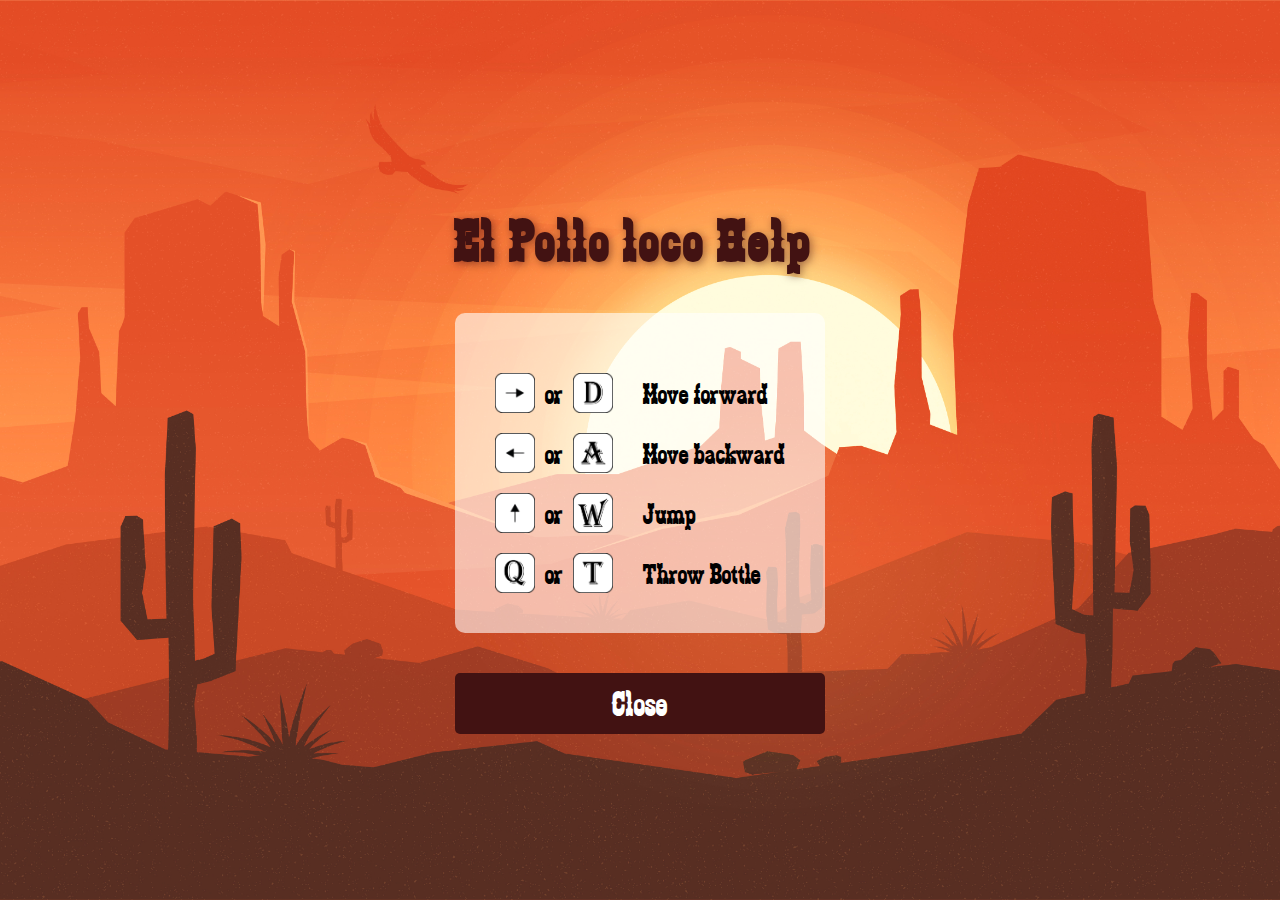
<file: templates/help-screen.html>
<!DOCTYPE html>
<html lang="en">

<head>
    <meta charset="UTF-8">
    <meta http-equiv="X-UA-Compatible" content="IE=edge">
    <meta name="viewport" content="width=device-width, initial-scale=1.0">
    <title>El Pollo loco</title>
    <link rel="stylesheet" href="/style.css">
    <link rel="shortcut icon" href="../img/3_enemies_chicken/chicken_normal/1_walk/1_w.png" type="image/x-icon">
</head>

<body>
    <div class="">
        <h1 id="title" class="">El Pollo loco Help</h1>
        <div class="help-screen">
            
            <div class="game-menu">
                <div class="explanation">
                    <div>
                        <img class="rotate-180" src="../img/arrow-key.png" alt="Arrow to left">
                        or
                        <img src="../img/d-key.png" alt="Arrow to left">
                    </div>
                    
                    <span>Move forward</span>
                </div>
                <div class="explanation">
                    <div>
                        <img src="../img/arrow-key.png" alt="Arrow to left">
                        or
                        <img src="../img/a-key.png" alt="Arrow to left">
                    </div>
                    
                    <span>Move backward</span>
                </div>
                <div class="explanation">
                    <div>
                        <img class="rotate-90" src="../img/arrow-key.png" alt="Arrow to left">
                        or
                        <img src="../img/w-key.png" alt="Arrow to left">            
                    </div>
                    
                    <span>Jump</span>
                </div>
                <div class="explanation">
                    <div>
                        <img src="../img/q-key.png" alt="Arrow to left">
                        or
                        <img src="../img/t-key.png" alt="Arrow to left">
                    </div>
                    <span>Throw Bottle</span>
                </div>
            </div>
        </div>
        
        <a class="close" href="../index.html">Close</a>
    </div>
</body>

</html>
</file>
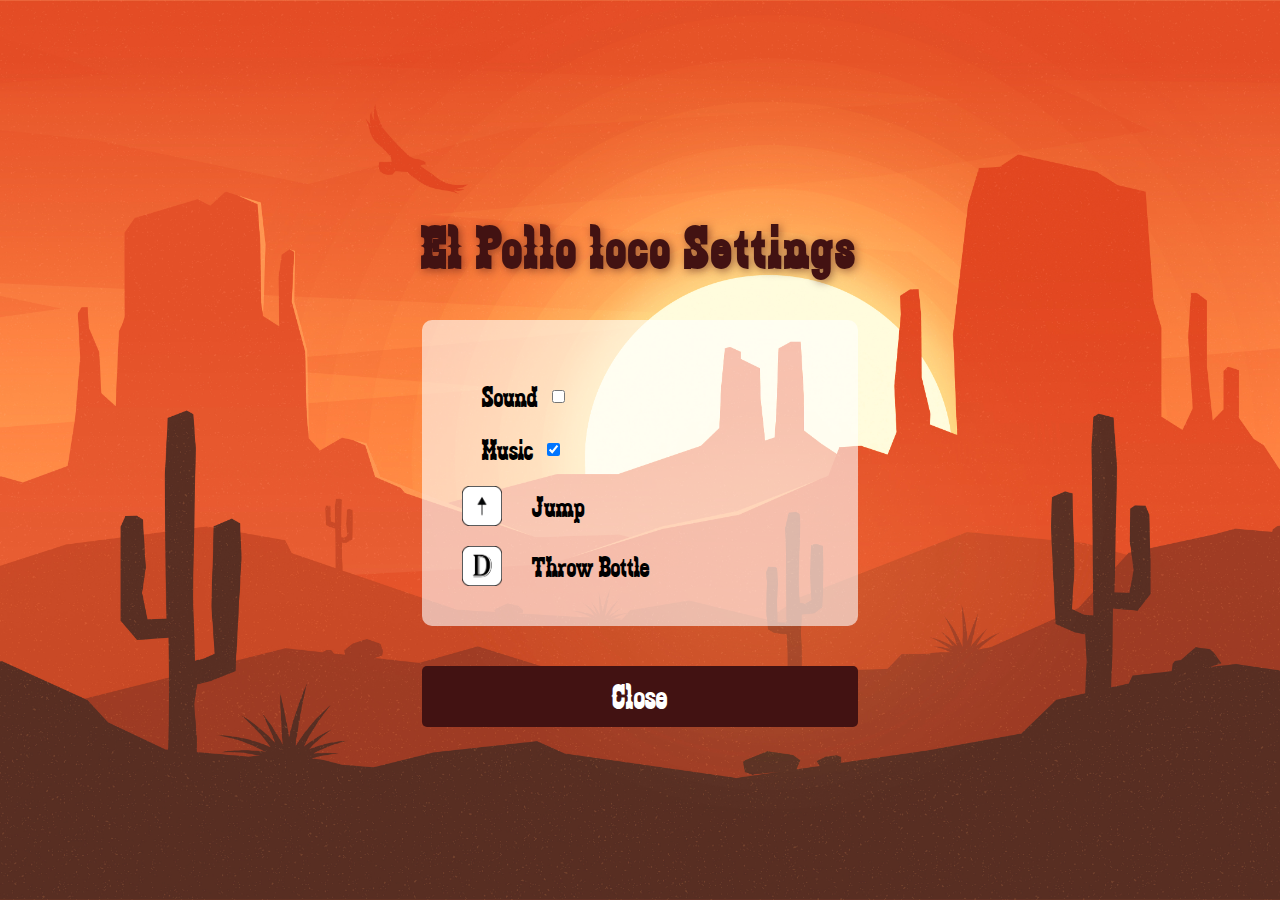
<file: templates/settings-screen.html>
<!DOCTYPE html>
<html lang="en">

<head>
    <meta charset="UTF-8">
    <meta http-equiv="X-UA-Compatible" content="IE=edge">
    <meta name="viewport" content="width=device-width, initial-scale=1.0">
    <title>El Pollo loco</title>
    <link rel="stylesheet" href="/style.css">
    <link rel="shortcut icon" href="../img/3_enemies_chicken/chicken_normal/1_walk/1_w.png" type="image/x-icon">
    <script src="../js/settings.js"></script>
</head>

<body onload="loadSettings()">
    <div class="">
        <h1 id="title" class="">El Pollo loco Settings</h1>
        <div class="help-screen">
            <div class="game-menu">
                <div class="explanation">
                    <span>Sound</span>
                    <input onchange="saveSettings()" type="checkbox" id="sound" name="sound" checked>
                </div>
                <div class="explanation">
                    <span>Music</span>
                    <input onchange="saveSettings()" type="checkbox" id="music" name="music" checked>
                </div>
                <div class="explanation">
                    <img class="rotate-90" src="../img/arrow-key.png" alt="Arrow to left">
                    <span>Jump</span>
                </div>
                <div class="explanation">
                    <img src="../img/d-key.png" alt="Arrow to left">
                    <span>Throw Bottle</span>
                </div>
            </div>
        </div>
        <a class="close" href="../index.html">Close</a>
    </div>

</body>

</html>
</file>
<file: style.css>
@font-face{
    font-family: 'zabars';
    src: url('fonts/zabars.ttf') format('truetype');
}

body{
    margin: 0;
    display: flex;
    flex-direction: column;
    align-items: center;
    justify-content: center;
    background-image: url('img/body-bg.jpg');
    background-position: center;
    background-repeat: no-repeat;
    background-size: cover;
    font-family: 'zabars', Arial, Helvetica, sans-serif;
    height: 100vh;
    box-sizing: border-box;
}

.wrapper{
    display: flex;
    flex-direction: column;
    align-items: center;
    justify-content: space-around;
    font-family: 'zabars', Arial, Helvetica, sans-serif;
    box-sizing: border-box;
    height: 100vh;
}

canvas{
    backdrop-filter: grayscale(40%);
    display: block;
    border: 6px solid rgb(66, 18, 18);
    box-sizing: border-box;
    position: relative;
}

h1{
    font-size: 60px;
    letter-spacing: 3px;
    color: rgb(66, 18, 18);
    text-shadow: 2px 2px 8px rgba(66, 18, 18, 0.5);
}

.fullScreen{
    width: 50px;
    height: 50px;
}

.explanation{
    display: flex;
    align-items: center;
    gap: 10px;
    font-size: 30px;
}

.explanation div{
    display: flex;
    align-items: center;
    gap: 10px;
}

.game-menu{
    margin-top: 20px;
    display: flex;
    justify-content: space-between;
}

.game-menu img{
    width: 40px;
    height: 40px;
    cursor: pointer;
}



.container{
    width: 60%;
}

.container img{
    width: 100%;
    object-fit: contain;
    max-width: 1600px;
}

@media (max-width: 1020px){
    .container{
        width: 80%;
    }
}

.menu{
    display: flex;
    gap: 20px;
    justify-content: space-between;
    width: 60vw;
}


.menu .item{
    width: 30%;
    transition: all 175ms ease-in-out;
}

.menu a img{
    width: 100%;
    height: auto;
}

.menu .item:hover{
    transform: scale(1.05);
    transition: all 175ms ease-in-out;
    cursor: pointer;
}

.d-none{
    display: none;
}

.help-screen{
    background-color: rgba(255, 255, 255, 0.6);
    border-radius: 10px;
    padding: 40px;
}

.help-screen .game-menu{
    display: flex;
    justify-content: space-between;
    flex-direction: column;
    gap: 20px;
}

.help-screen .game-menu span{
    white-space: nowrap;
    margin-left: 20px;
}

.rotate-90{
    transform: rotate(90deg);
}

.rotate-180{
    transform: rotate(180deg);
}

.rotate-270{
    transform: rotate(270deg);
}



.close{
    background-color: rgb(66, 18, 18);
    color: white;
    text-decoration: none;
    padding: 10px 20px;
    border-radius: 5px;
    font-size: 36px;
    width: 100%;
    display: flex;
    box-sizing: border-box;
    justify-content: center;
    margin-top: 40px;
}

@media only screen and (max-width:720px){
    canvas{
        width: 100%;
    }
}

@media only screen and (max-height:580px){
    canvas{
        height: 100vh;
    }

    h1{
        display: none;
    }

    body{
        padding: 0;
    }
}
</file>
